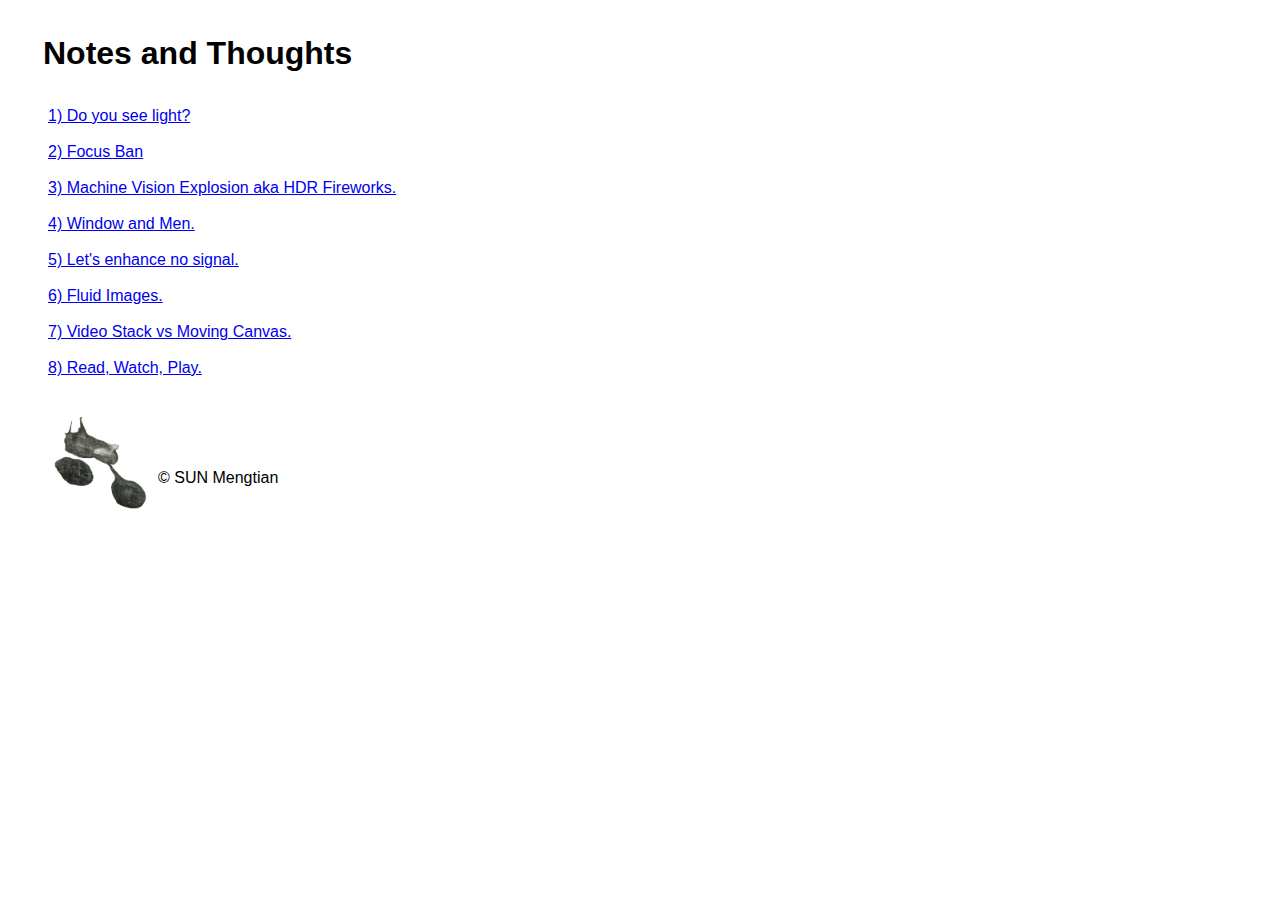
<file: index.html>
<!DOCTYPE html>

<html lang="en">
  <head>
    <meta charset="UTF-8">
    <meta name="viewport" content="width=device-width, initial-scale=1.0">
    <title>Creative Journal</title>
    <link rel="stylesheet" href="style.css">
  </head>
  <body>
      <h1>Notes and Thoughts</h1>

    <ul class="text">
    <li>
       
<a href="https://glueberrypie.github.io/Journal-Journey/1"> 1) Do you see light? </a>

       <!-- <a href="https://youtu.be/fd7DW2sBgp8" rel="noopener" target="_blank"> Do you see light?</a>  -->
       <br/>
    <br> 
    </li>
    <li>
     <a href="https://glueberrypie.github.io/Journal-Journey/2"> 2) Focus Ban </a>
      <br/>
      <br> 
    </li>
     
    <li>
       <a href="https://glueberrypie.github.io/Journal-Journey/3"> 3) Machine Vision Explosion aka HDR Fireworks. </a>
      
      <br/>
      <br> 
    </li>

    <li>
      <a href="https://glueberrypie.github.io/Journal-Journey/4"> 4) Window and Men. </a>
      <br/>
      <br> 
    </li>

    <li>
       <a href="https://glueberrypie.github.io/Journal-Journey/5"> 5) Let's enhance no signal. </a>
     
      <br/>
      <br> 
    </li>

    <li>
      <a href="https://glueberrypie.github.io/Journal-Journey/6"> 6) Fluid Images. </a>    
      <br/>
      <br> 
    </li>

    <li>
      <a href="https://glueberrypie.github.io/Journal-Journey/7"> 7) Video Stack vs Moving Canvas. </a>     
      <br/>
      <br> 
    </li>

    <li>
      <a href="https://glueberrypie.github.io/Journal-Journey/8"> 8) Read, Watch, Play. </a> 
      
      <br/>
      <br> 
    </li>
   
    <div class="image-list">     
      <img src="pics/note.jpg" alt="" style="width: 100px; height: 100px">  
    </div>

    <div class="text-list">     
      <li>
        © SUN Mengtian
        <br/>
        <br> 
      </li>
    </div>

    </ul>
  </body>
</html>
</file>
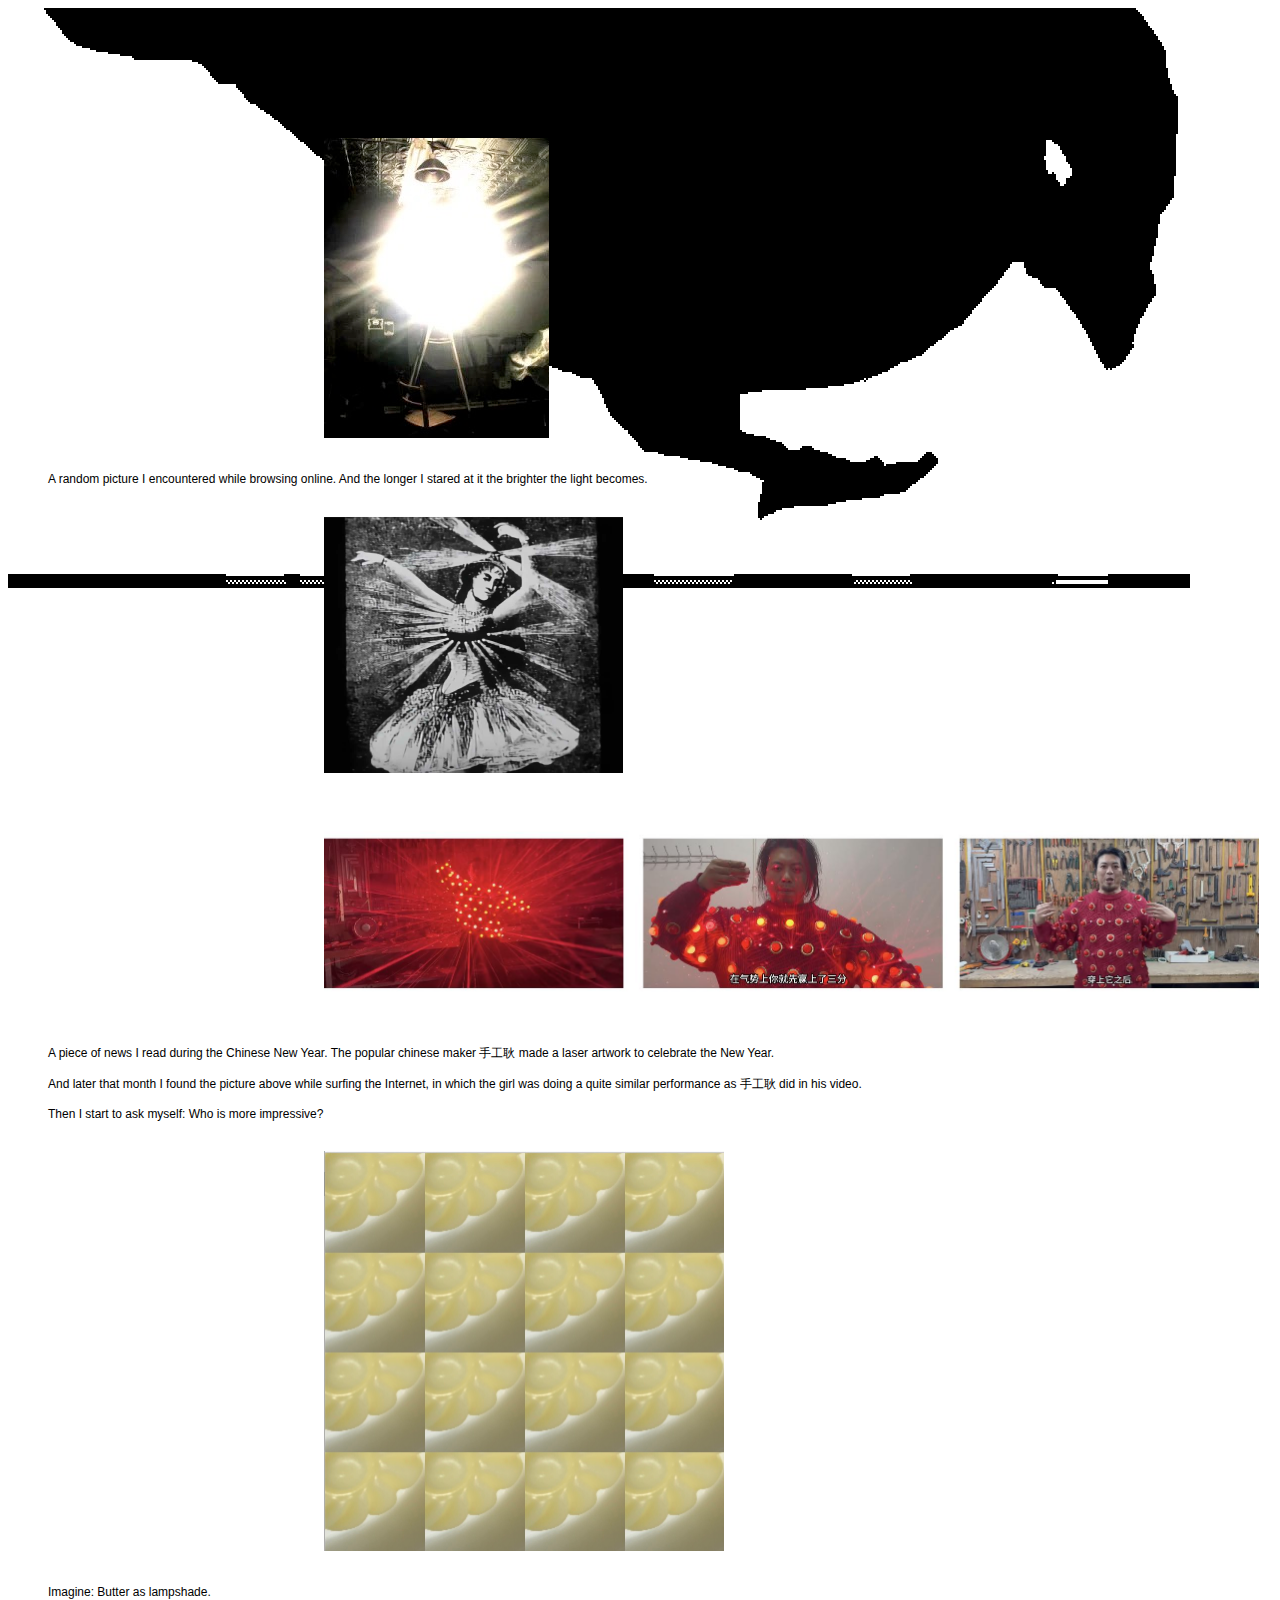
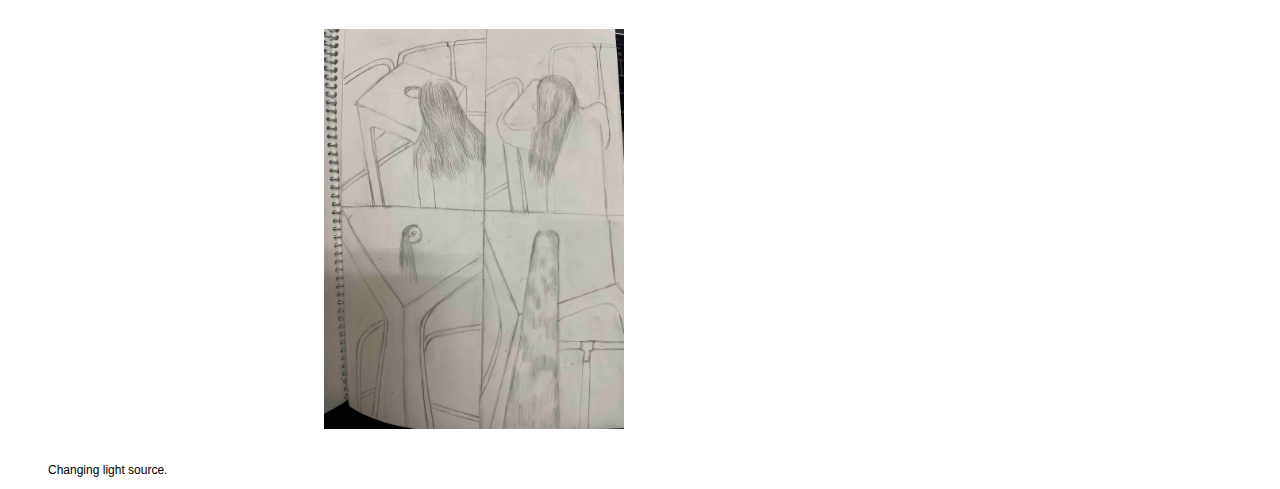
<file: 1/index.html>
<!DOCTYPE html>

<html lang="en">
  <head>
    <meta charset="UTF-8">
    <meta name="viewport" content="width=device-width, initial-scale=1.0">
    <title>Creative Journal</title>
    <link rel="stylesheet" href="style.css">

    <div class="head">     
      <img src="pics001/003.jpg" alt="">  
    </div>
  </head>
  <body>

    <div class="nest-pics-1">     
        <img src="pics001/001.jpg" alt="">  
    </div>

    <ul class="text">
      <li>A random picture I encountered while browsing online. And the longer I stared at it the brighter the light becomes.
      </li>
    </ul>

    <div class="nest-pics-1">     
      <img src="pics001/002.jpg" alt="" style="width: 299px; height: 256.5px">  
  </div>

  <div class="nest-pics-1">     
    <img src="pics001/004.jpg" alt="" style="width: 935px; height: 204px">  
</div>

  <ul class="text">
    <li> A piece of news I read during the Chinese New Year. The popular chinese maker 手工耿 made a laser artwork to celebrate the New Year. 
    </br><br> And later that month I found the picture above while surfing the Internet, in which the girl was doing a quite similar performance as 手工耿 did in his video.
    </br><br> Then I start to ask myself: Who is more impressive?
    <!-- https://www.youtube.com/watch?v=R112lZqc48g -->
  </li>
  </ul>

  <div class="nest-pics-1">     
    <img src="pics001/005.jpg" alt="" style="width: 400px; height: 400px" >  
</div>

<ul class="text">
  <li>
    Imagine: Butter as lampshade.
  </li>
</ul>
    <div class="nest-pics-1">     
  <img src="pics001/006.jpg" alt="" style="width: 300px; height: 400px" >  
</div>

<ul class="text">
  <li>
    Changing light source.
  </li>
</ul>

  </body>
</html>
</file>
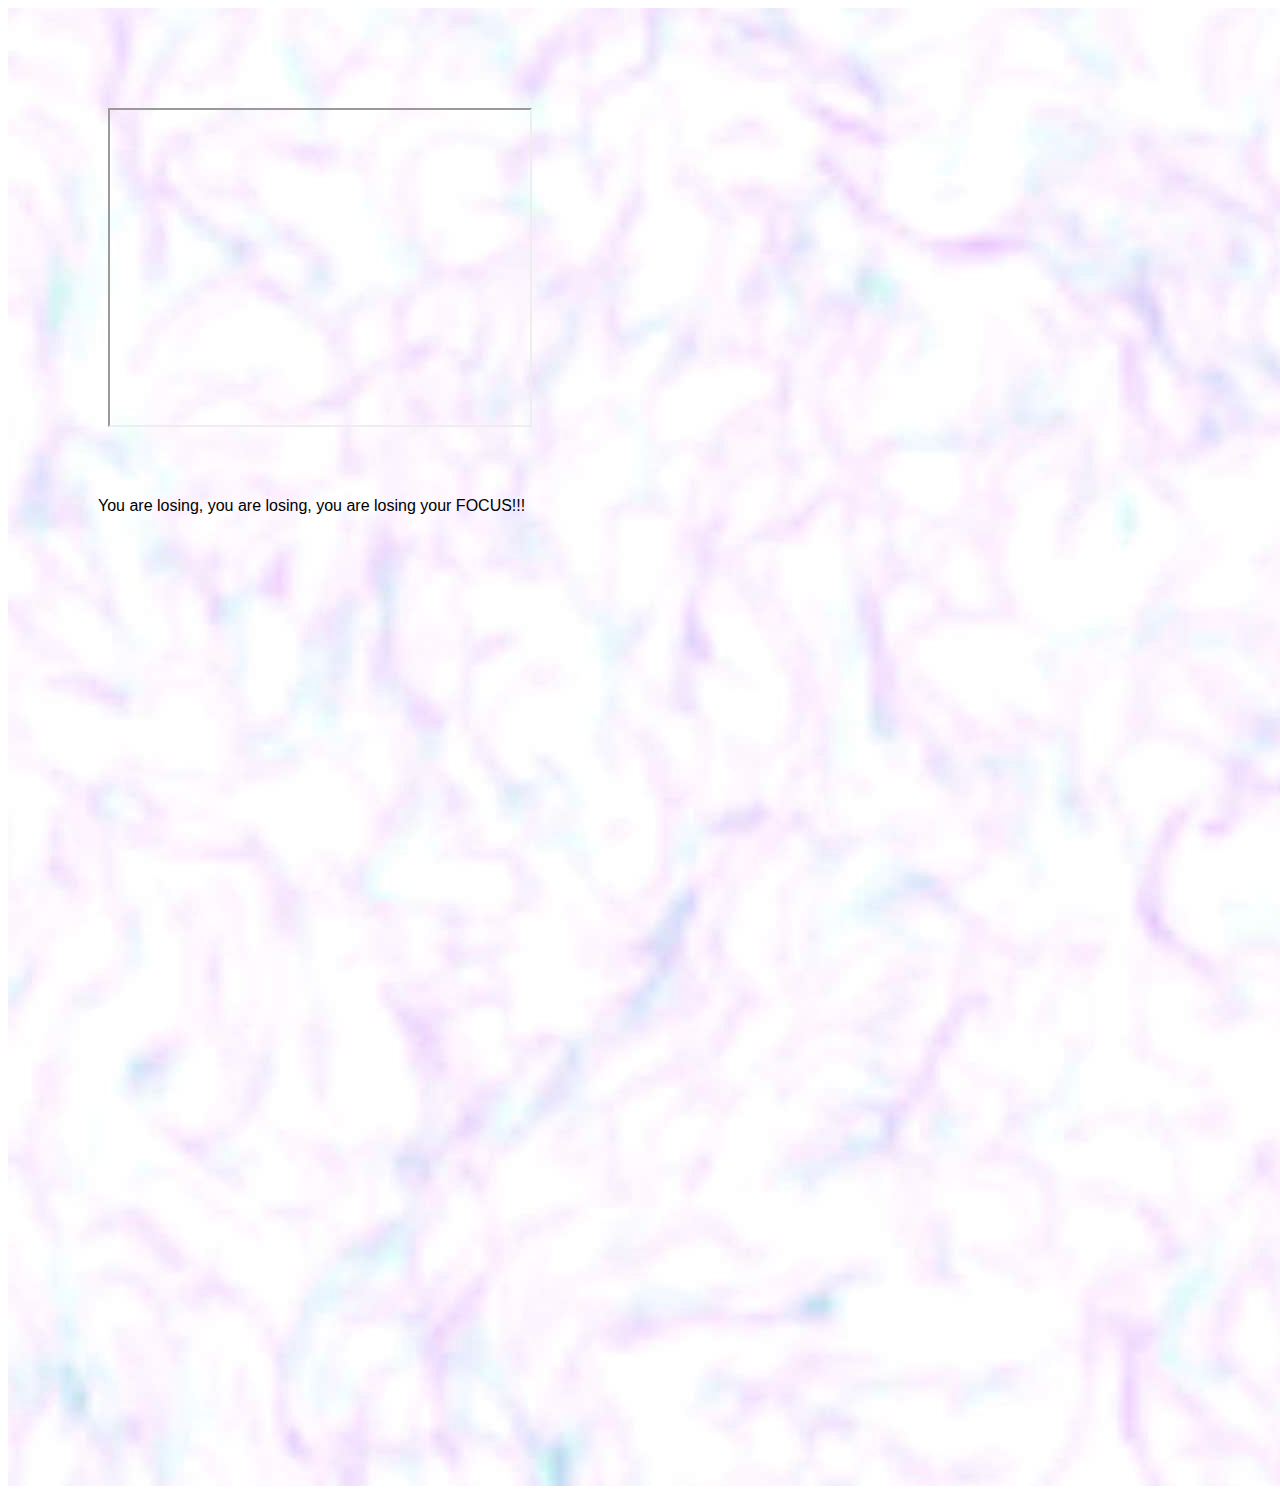
<file: 2/index.html>
<!DOCTYPE html>

<html lang="en">
  <head>
    <meta charset="UTF-8">
    <meta name="viewport" content="width=device-width, initial-scale=1.0">
    <title>Creative Journal</title>
    <link rel="stylesheet" href="style.css">

    <div class="image-container">     
      <img src="pics/002.jpg" alt="">  
    </div>

  </head>
  <body>

    <iframe class="video" width="420" height="315"
    src="https://www.youtube.com/embed/vssF0qg1yek">
    </iframe> 

    <ul class="text">
      <li>
       You are losing, you are losing, you are losing your FOCUS!!!
    </li>
    </ul>

    <!-- <div class="nest-pics-1">     
        <img src="pics/001.jpeg" alt="" style="width: 379px; height: 228px" >  
    </div> -->

  </body>
</html>
</file>
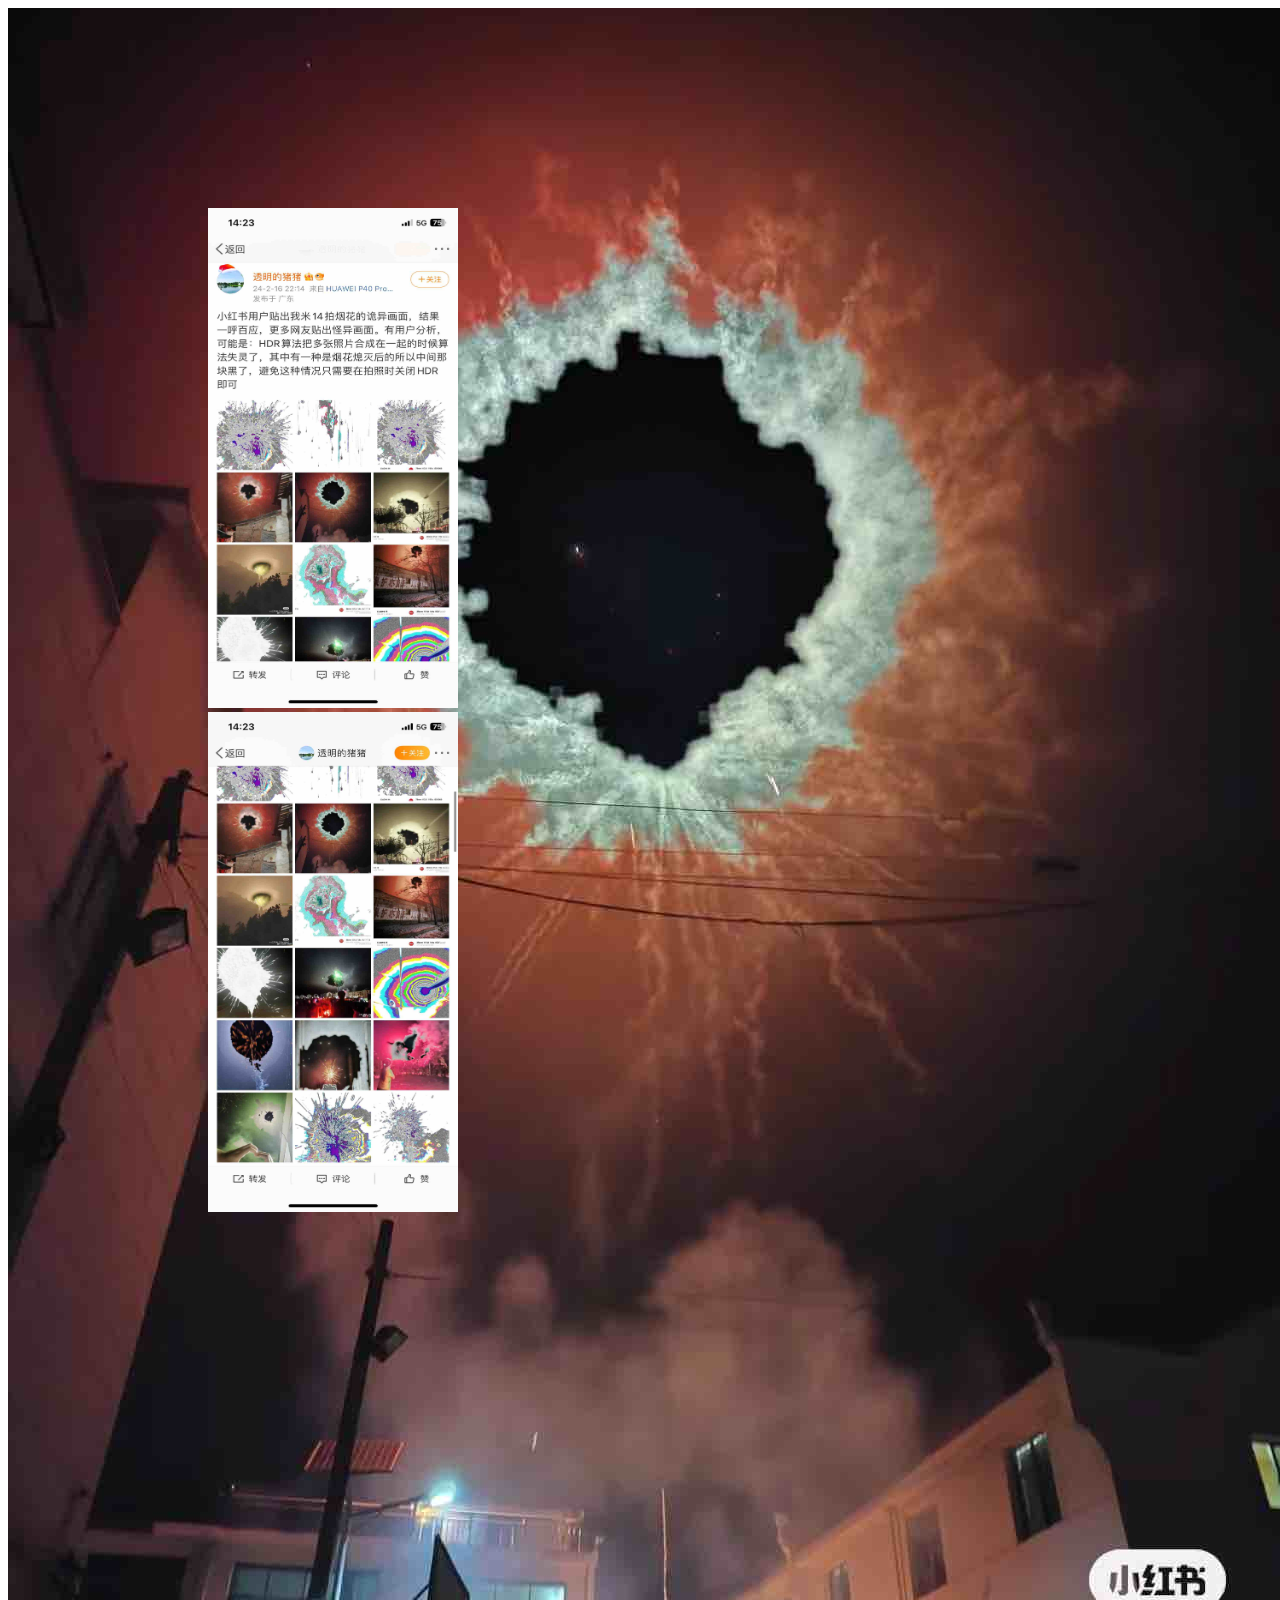
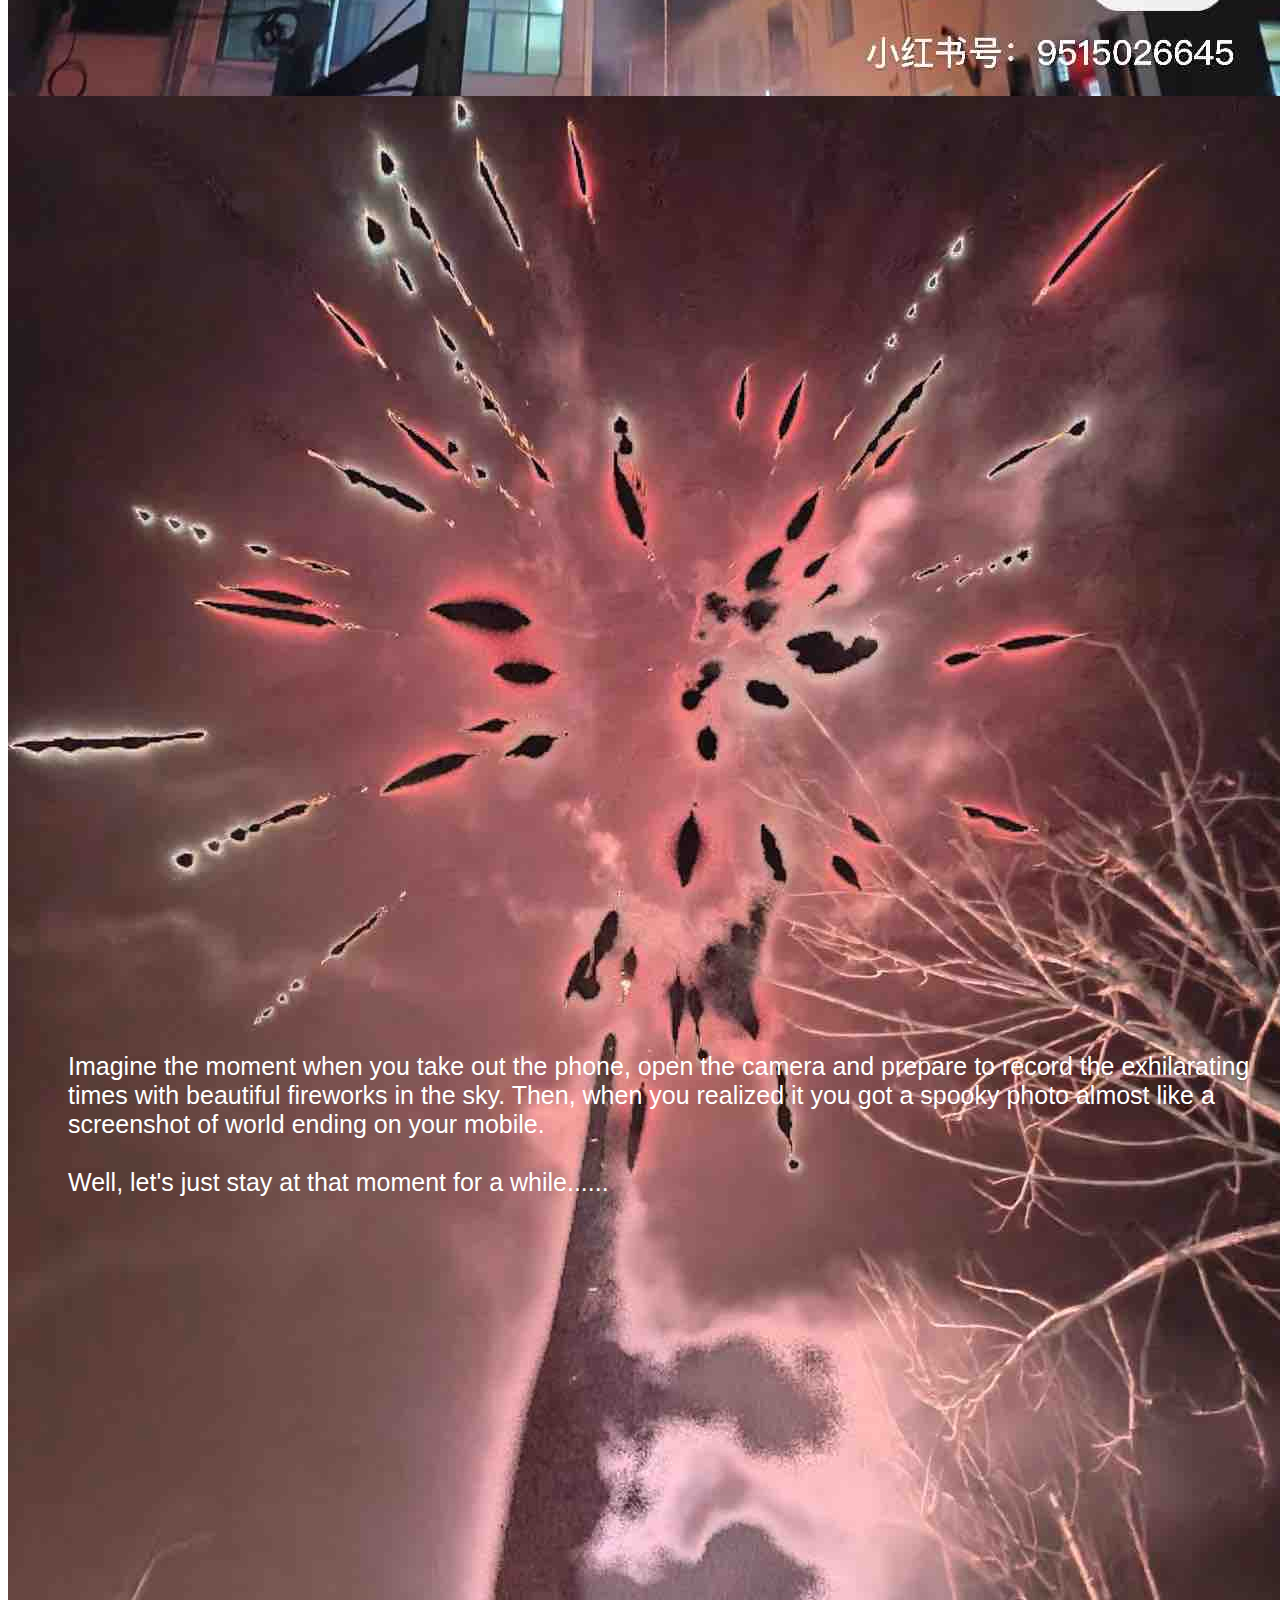
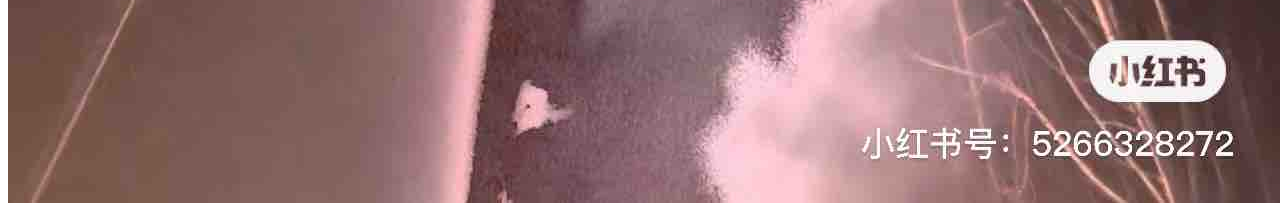
<file: 3/index.html>
<!DOCTYPE html>

<html lang="en">
  <head>
    <meta charset="UTF-8">
    <meta name="viewport" content="width=device-width, initial-scale=1.0">
    <title>Creative Journal</title>
    <link rel="stylesheet" href="style.css">

    <div class="image-container">     
        <img src="pics/001.jpg" alt="">  
      </div>

  </head>
  <body>

    <div class="nest-pics-1">     
        <img src="pics/002.jpg" alt="" style="width: 250px; height: 500px">  
    </div>

    <div class="nest-pics-1">     
        <img src="pics/003.jpg" alt="" style="width: 250px; height: 500px">  
    </div>

    <div class="image-next">     
        <img src="pics/004.jpg" alt="">  
      </div>

    <ul class="text">
          <li> Imagine the moment when you take out the phone, open the camera and prepare to record the exhilarating times with beautiful fireworks in the sky. Then, when you realized it you got a spooky photo almost like a screenshot of world ending on your mobile.         
        </br><br> Well, let's just stay at that moment for a while......
        </br><br>
      </li>
    </ul>

  </body>
</html>
</file>
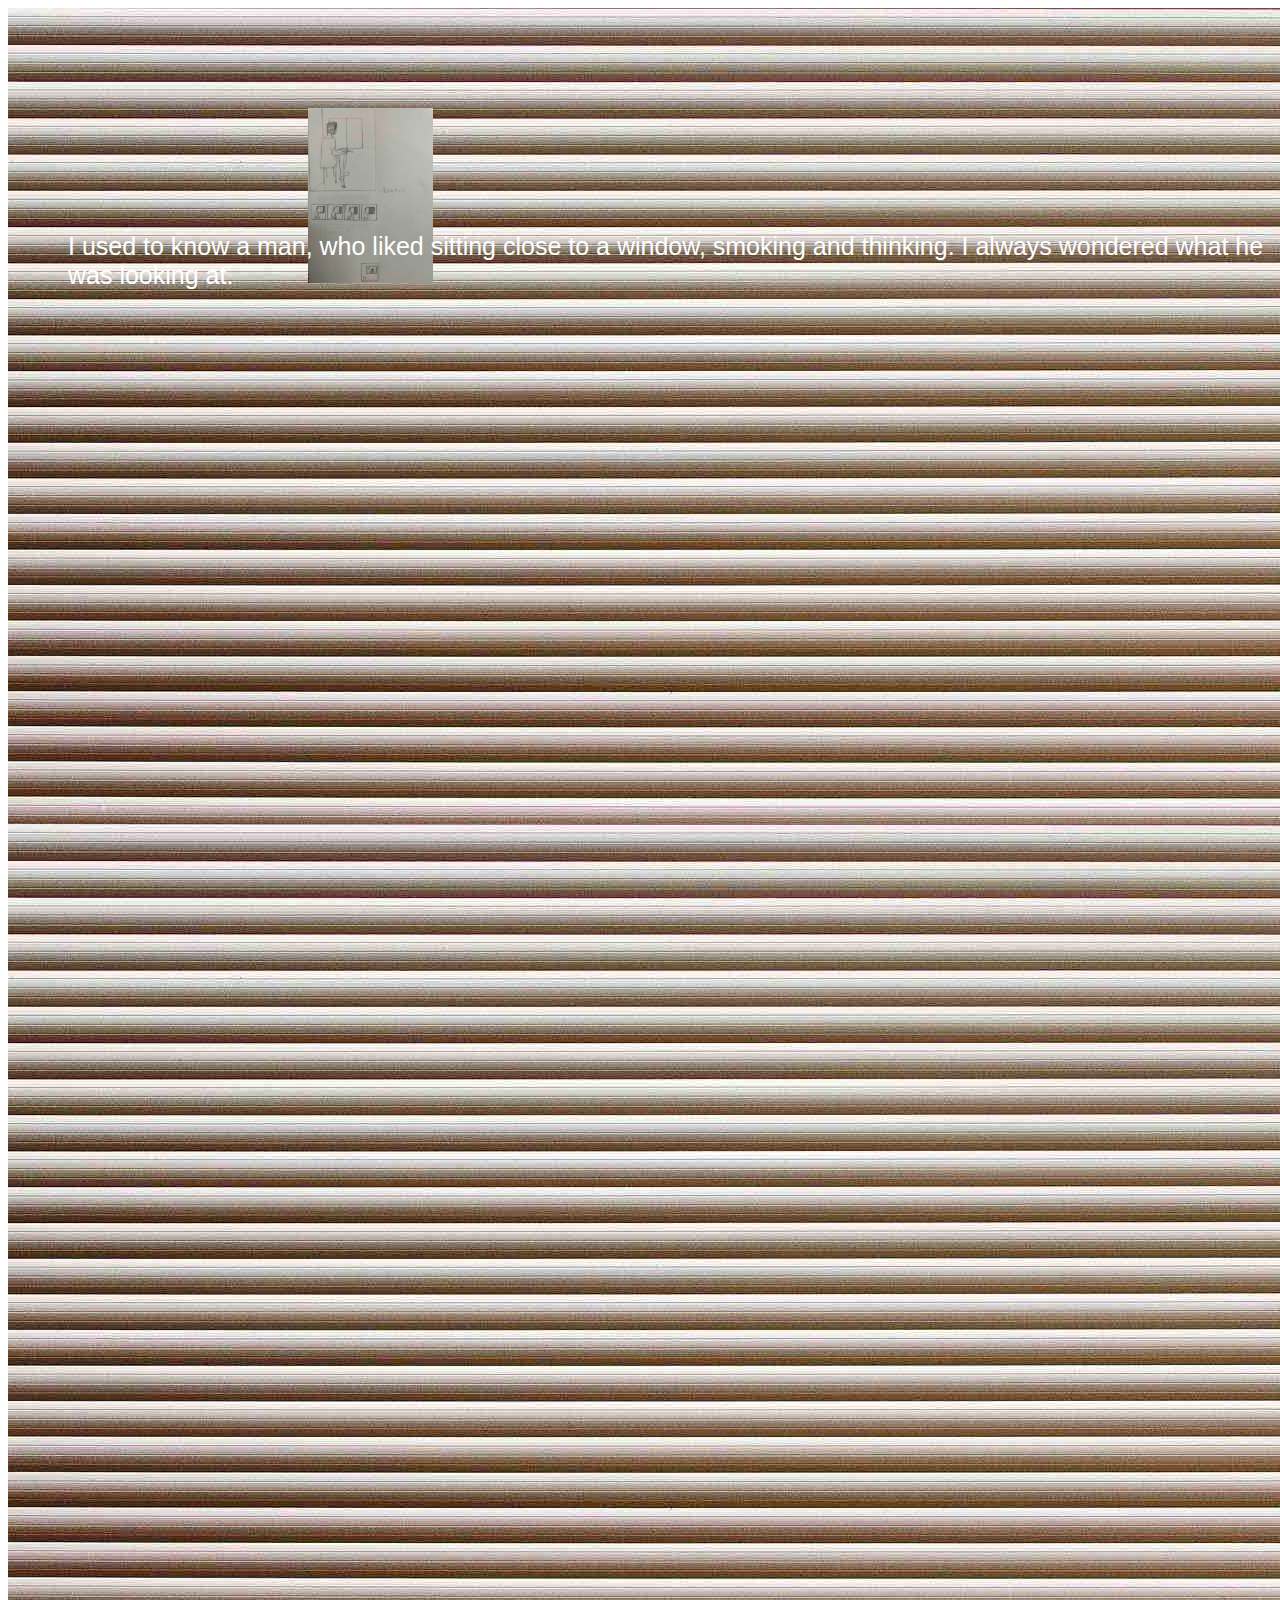
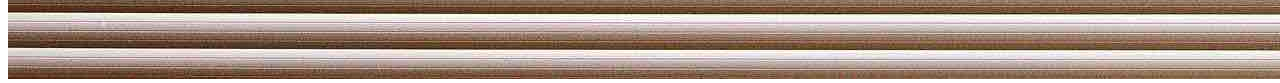
<file: 4/index.html>
<!DOCTYPE html>

<html lang="en">
  <head>
    <meta charset="UTF-8">
    <meta name="viewport" content="width=device-width, initial-scale=1.0">
    <title>Creative Journal</title>
    <link rel="stylesheet" href="style.css">
    <div class="image-container">     
      <img src="pics/003.jpg" alt="">  
    </div>

  </head>
  <body>
    <div class="image-list">     
      <img src="pics/001.jpg" alt="" style="width: 125px; height: 175px">  
    </div>
        <ul class="text">
      <li> I used to know a man, who liked sitting close to a window, smoking and thinking. I always wondered what he was looking at. 
      </br><br> 
    </li>
  </ul>
    <div class="image-nono">     
      <img src="pics/003.jpg" alt="">  
    </div>

  </body>
</html>
</file>
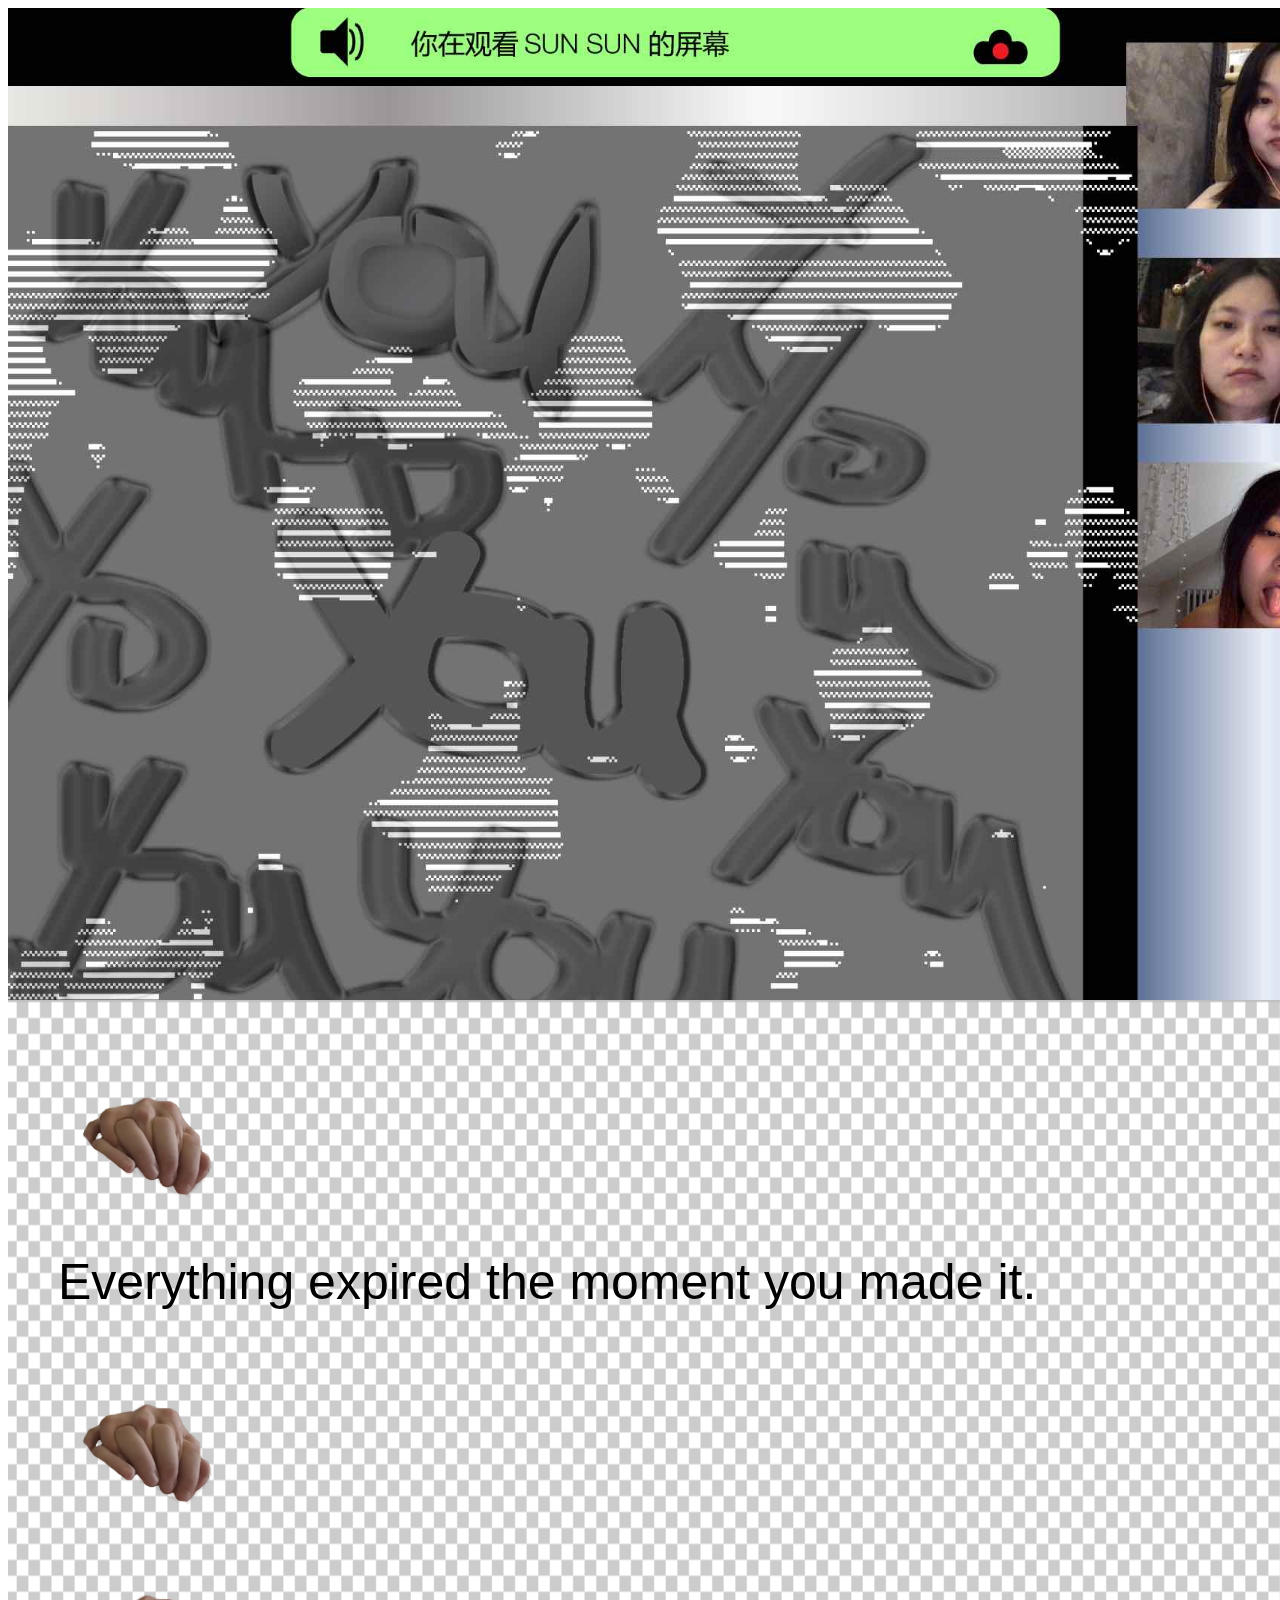
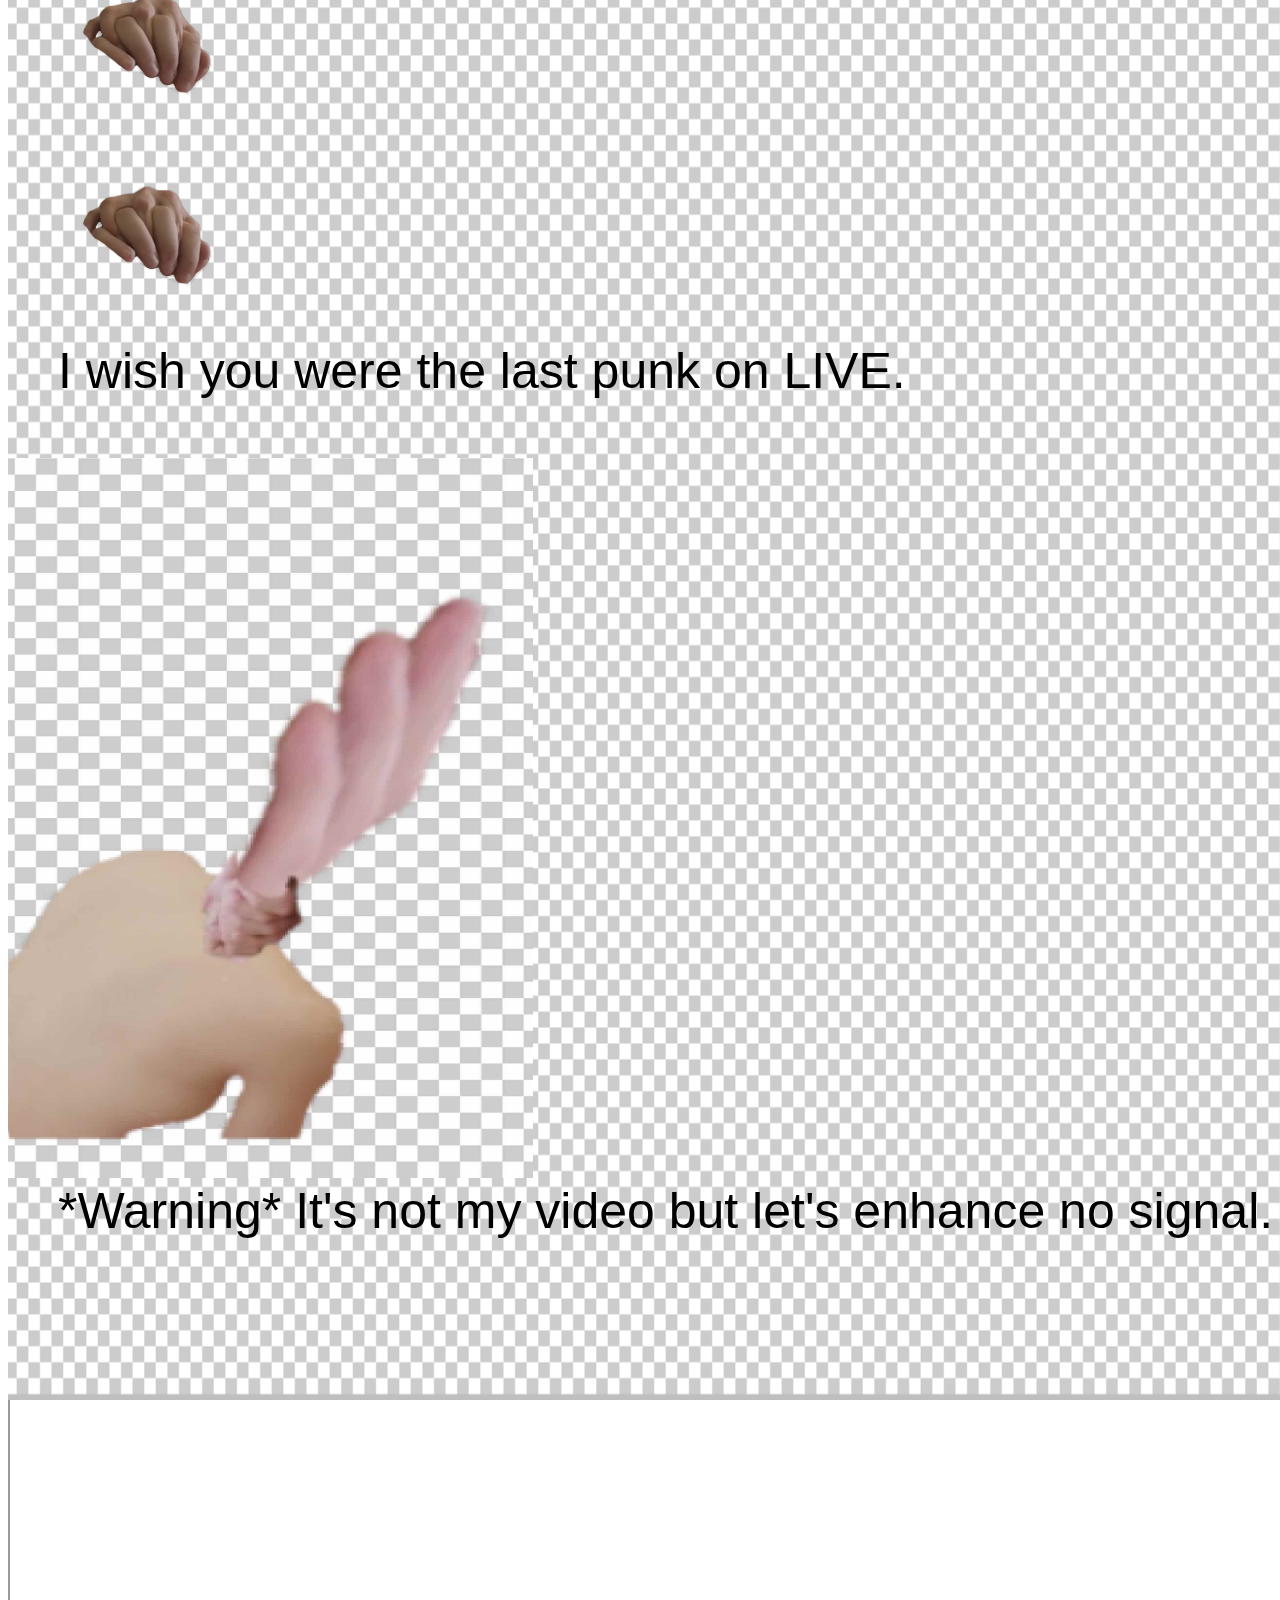
<file: 5/index.html>
<!DOCTYPE html>

<html lang="en">
  <head>
    <meta charset="UTF-8">
    <meta name="viewport" content="width=device-width, initial-scale=1.0">
    <title>Creative Journal</title>
    <link rel="stylesheet" href="style.css">
  </head>
  <body>
    
    <div class="image-list">     
        <img src="pics/001.jpg" alt="" style="width: 1440px; height: 1050px">  
      </div>

      <div class="image-container">     
        <img src="pics/005.jpg" alt="" style="width: 1440px; height: 2000px">  
      </div>

      <div class="image-list">     
        <img src="pics/002.png" alt="" style="width: 416px; height: 187px">  
      </div>


      <li class="text">
        Everything expired the moment you made it. 
        <br/>
        <br> 
      </li>

      <div class="image-list">     
        <img src="pics/002.png" alt="" style="width: 416px; height: 187px">  
      </div>

      <div class="image-list">     
        <img src="pics/002.png" alt="" style="width: 416px; height: 187px">  
      </div>

      <div class="image-list">     
        <img src="pics/002.png" alt="" style="width: 416px; height: 187px">  
      </div>

      <li class="text">
        I wish you were the last punk on LIVE.
        <br/>
        <br> 
      </li>

      <div class="image-list">     
        <img src="pics/004.jpg" alt="" style="width: 525px; height: 720px">  
      </div>

      <li class="text">
        *Warning* It's not my video but let's enhance no signal.
        <br/>
        <br> 
      </li>

    <iframe class="video" width="1440" height="1050"
    src="https://www.youtube.com/embed/Vxq9yj2pVWk?si=e-W2fLlGol9KeXYl">
    </iframe> 

    <!-- <li class="text">
      When we speaking of 'moving images', there are lots of methods to move. 
      <br/>
      <br> 
    </li> -->


  </body>
</html>
</file>
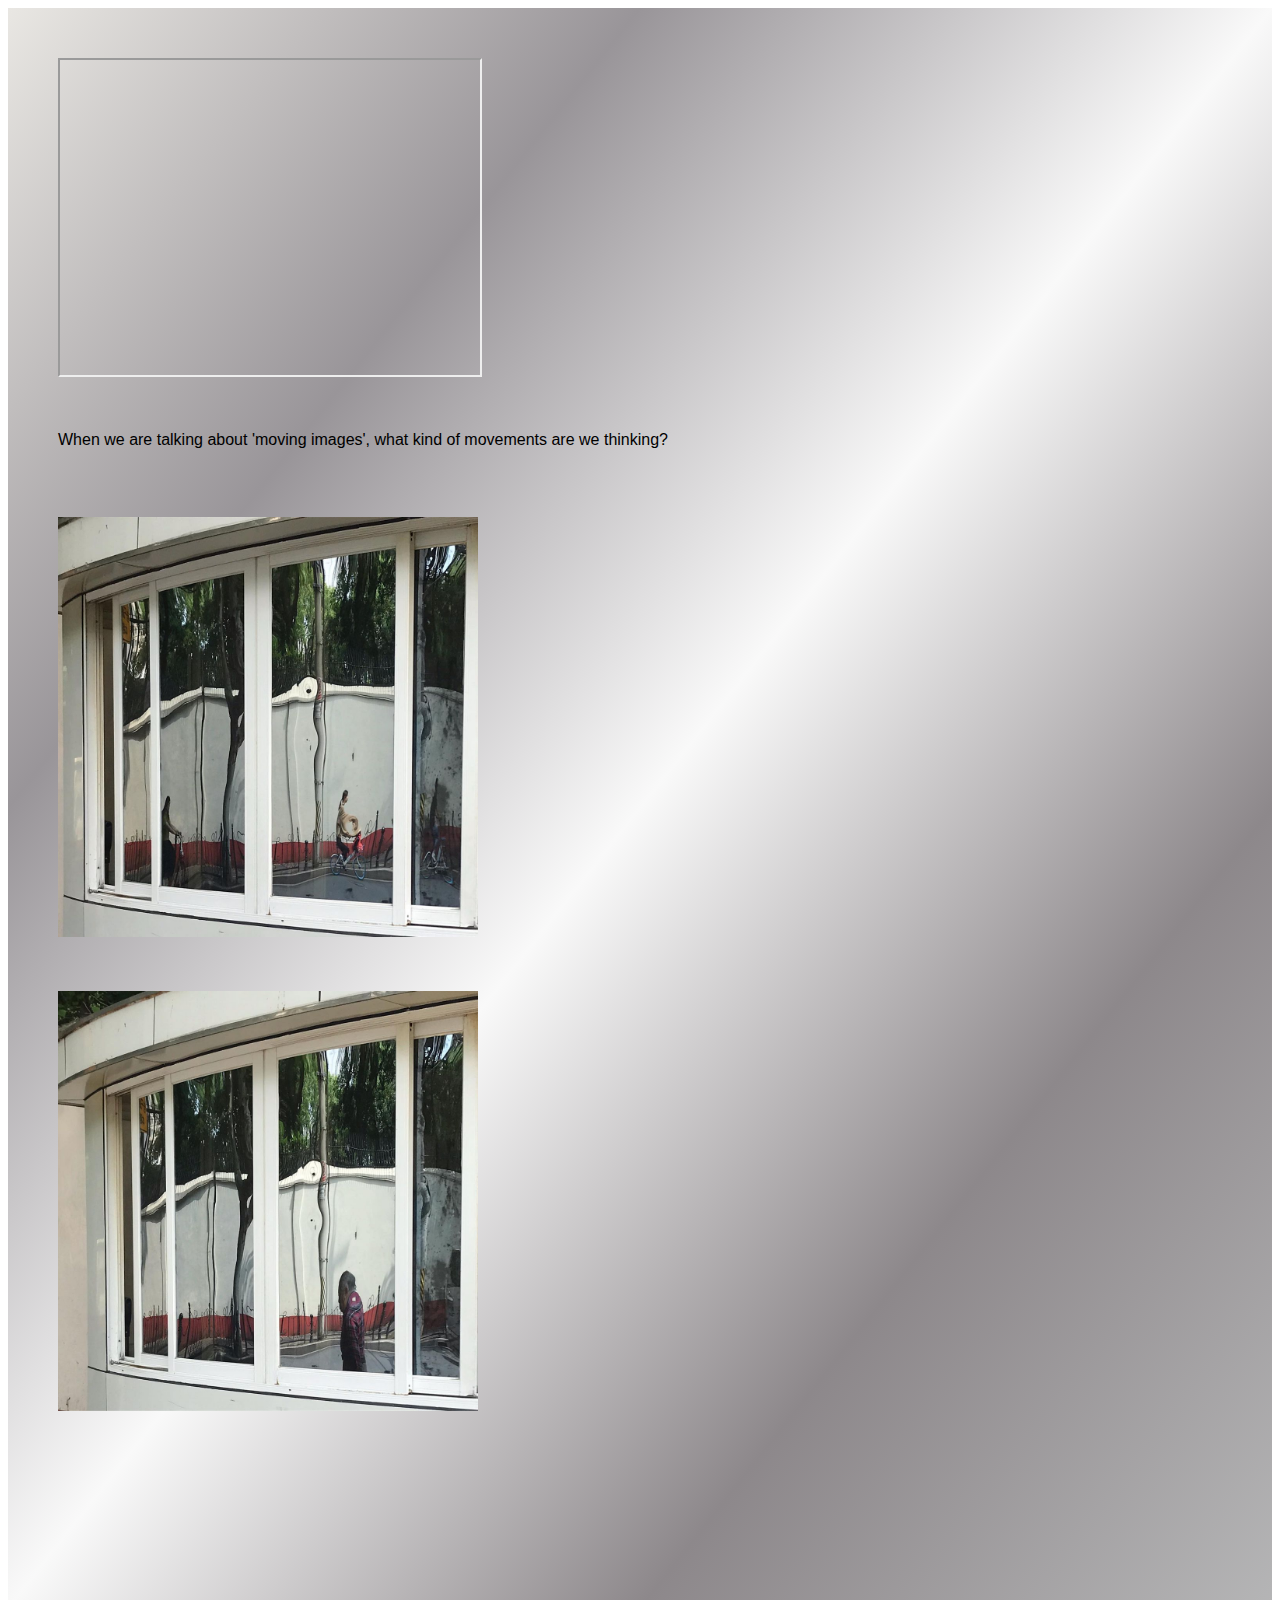
<file: 6/index.html>
<!DOCTYPE html>

<html lang="en">
  <head>
    <meta charset="UTF-8">
    <meta name="viewport" content="width=device-width, initial-scale=1.0">
    <title>Creative Journal</title>
    <link rel="stylesheet" href="style.css">
  </head>
  <body>

    <div id="grad1">

    <iframe class="video" width="420" height="315"
    src="https://youtube.com/embed/Sz7mpYmUrY8?si=zr55GrhWG4OwslG5">
    </iframe> 

    <li class="text">
      When we are talking about 'moving images', what kind of movements are we thinking?
      <br/>
      <br> 
    </li>

    <div class="image-list">     
      <img src="pics/001.jpg" alt="" style="width: 420px; height: 420px">  
    </div>


    <div class="image-list">     
      <img src="pics/002.jpg" alt="" style="width: 420px; height: 420px">  
    </div>

    </div>

    <!-- <div class="nest-pics-1">     
        <img src="pics/001.jpeg" alt="" style="width: 379px; height: 228px" >  
    </div> -->

  </body>
</html>
</file>
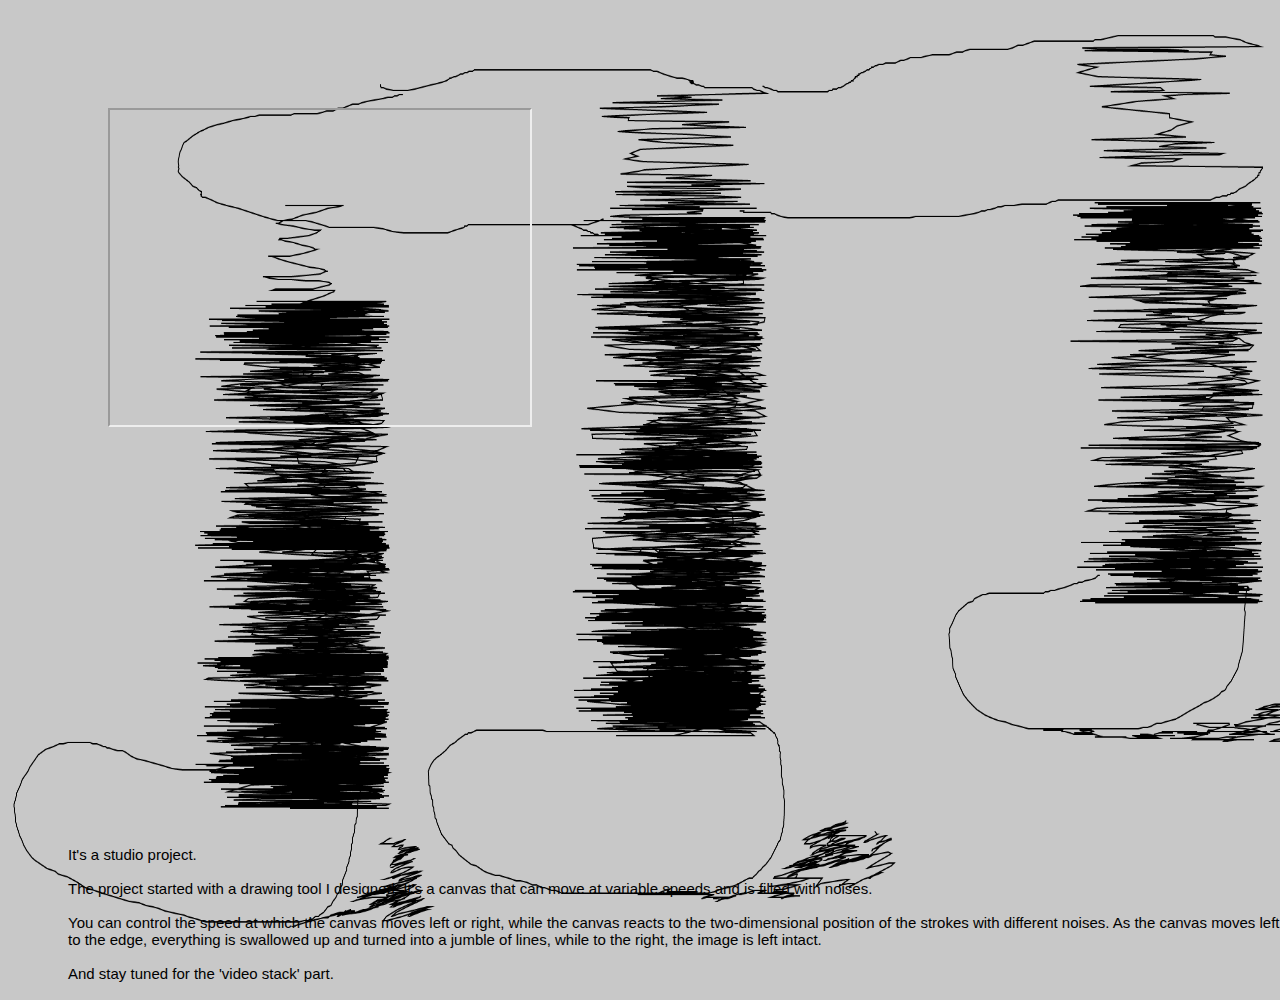
<file: 7/index.html>
<!DOCTYPE html>

<html lang="en">
  <head>
    <meta charset="UTF-8">
    <meta name="viewport" content="width=device-width, initial-scale=1.0">
    <title>Creative Journal</title>
    <link rel="stylesheet" href="style.css">
<!-- <div class="image-container">     
        <img src="pics/001.jpg" alt="" style="width: 1400px; height: 1000px">  
      </div> -->

        <div class="image-container">     
        <img src="pics/001.jpg" alt="" style="width: 1400px; height: 1000px">  
      </div>
  </head>
  <body>
    <!-- <div class="image-list">     
      <img src="pics/001.jpg" alt="" style="width: 125px; height: 175px">  
    </div> -->
<!--     <ul class="text">
      <li> Stay tuned.
      </br><br> 
    </li>
  </ul> -->
  <iframe class="video" width="420" height="315"
  src="https://www.youtube.com/embed/DLSu6lLtfzo">
  </iframe> 
    
    <ul class="text">
      <li> It's a studio project. 
      </br><br> 
       The project started with a drawing tool I designed. It’s a canvas that can move at variable speeds and is filled with noises. 
      </br><br> You can control the speed at which the canvas moves left or right, while the canvas reacts to the two-dimensional position of the strokes with different noises. As the canvas moves left to the edge, everything is swallowed up and turned into a jumble of lines, while to the right, the image is left intact. 
    </br><br> 
       And stay tuned for the 'video stack' part.
    </li>
  </ul>

<!--        <div class="image-list">     
        <img src="pics/002.jpg" alt="" style="width: 1400px; height: 1000px">  
      </div>

  <iframe class="video" width="420" height="315"
  src="https://www.youtube.com/embed/CYTbVXck8Lo">
  </iframe> 

        <ul class="text">
      <li> What's the from of 'the stack'? what you see when different streams of videos entangled?
      </br><br> 
    </li>
  </ul> -->
    
  </body>
</html>
</file>
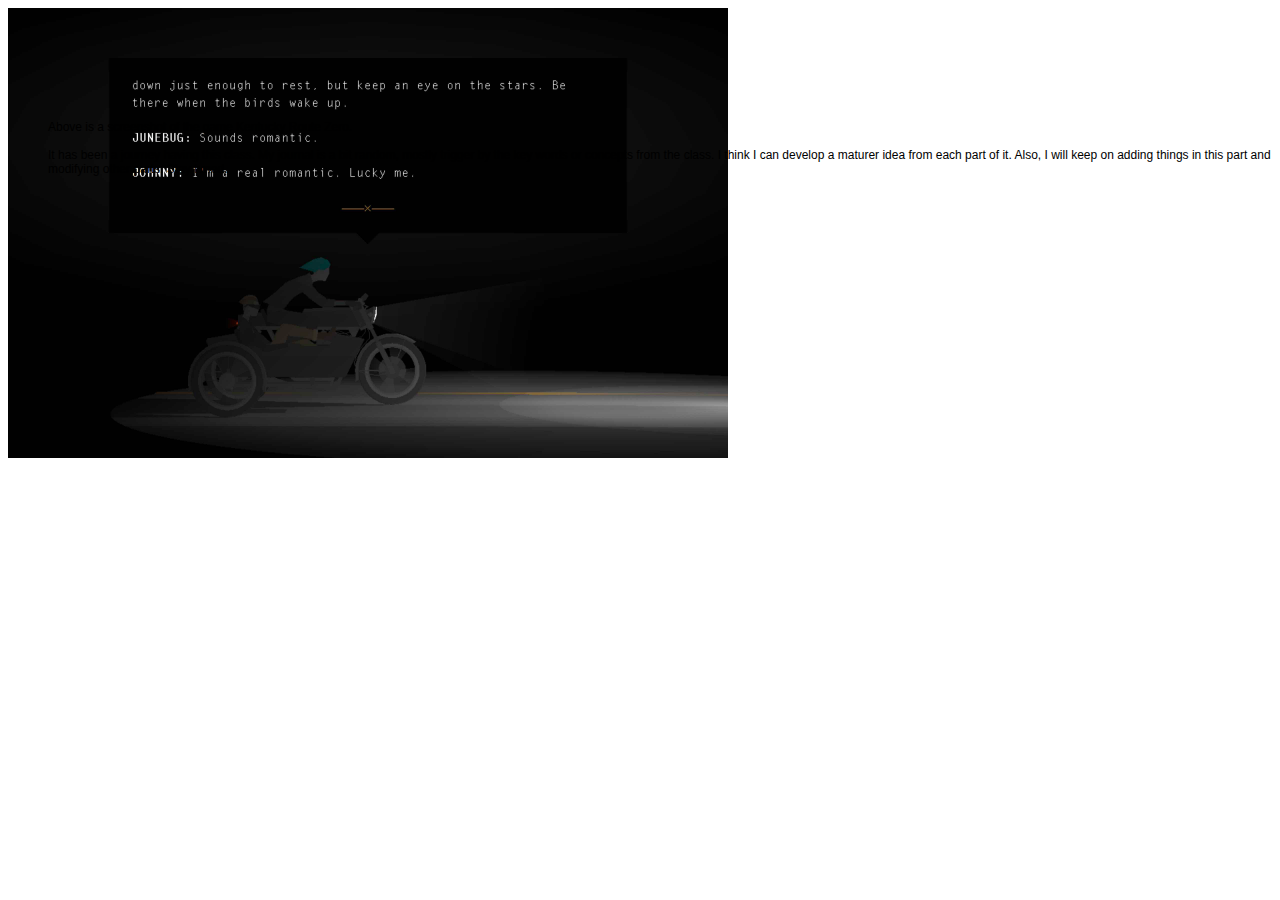
<file: 8/index.html>
<!DOCTYPE html>

<html lang="en">
  <head>
    <meta charset="UTF-8">
    <meta name="viewport" content="width=device-width, initial-scale=1.0">
    <title>Creative Journal</title>
    <link rel="stylesheet" href="style.css">

    <div class="head">     
      <img src="pics/001.jpg" alt="" style="width: 720px; height:450px">  
    </div>
  </head>
  <body>

    <ul class="text">
      <li>Above is a screenshot of the game Kentucky Route Zero.
      </br><br>
      It has been a journey having this class. My journal is a bit random, mostly trigger by the key words or concepts from the class. I think I can develop a maturer idea from each part of it. 
      Also, I will keep on adding things in this part and modifying other parts. Stay tuned.
      </li>
    </ul> 

  </body>
</html>
</file>
<file: style.css>
body{
    font-family: Arial, sans-serif;
}

h1{
    margin:35px;
}

ul {
    list-style-type: none;
  }

.image-list{
    position: relative;
    top: 15px;
}

.text-list{
    position: relative;
    top: -30px;
    left: 110px;
}
</file>
<file: 1/style.css>
body{
    font-family: Arial, sans-serif;
    
}

.nest-pics-1{
    margin:30px;
    display: block;
    margin-left: auto;
    margin-right: auto;
    width: 50%;
}

.head{
  width: 100%;
  height: 100px;
}


ul {
    list-style-type: none;
    font-size: 12px;
  }
</file>
<file: 2/style.css>
body{
    font-family: Arial, sans-serif;
}

.video{
    position: relative;
    top: 50px;
    left: 50px;
    margin: 50px;
}

ul {
    list-style-type: none;
    position: relative;
    top: 50px;
    left: 50px;
  }

.image-container{
    position: absolute;
}
</file>
<file: 3/style.css>
.image-container{
    position: absolute;
}

.nest-pics-1{
    position: relative;
    top: 200px;
    left: 200px;
}

.image-next{
    position: relative;
    top:680px;
}
ul{ 
    list-style-type: none;
    position: relative;
    top: -100px;
    left: 20px;
    font-size: 25px;
    color: white;
    font-family: Arial, sans-serif;
}
</file>
<file: 4/style.css>
.image-list{
    position: relative;
    top: 100px;
    left: 300px;
}
.image-container{
    position: absolute;

}

.image-nono{
    position: relative;
    top: 500px;
}
ul{ 
    list-style-type: none;
    position: relative;
    top: 20px;
    left: 20px;
    font-size: 25px;
    color: white;
    font-family: Arial, sans-serif;
}
</file>
<file: 5/style.css>
.text{
    position:relative;
    left: 50px;
    list-style-type: none;
    font-family: Arial, sans-serif;
    font-size: 50px;
}

.image-container{
    position: absolute;
    top: 1000px;
}

.image-list{
    position: relative;

}
</file>
<file: 6/style.css>
.video, .image-list{
    position: relative;
    top: 0px;
    margin: 50px;
    
}

.text{
    position:relative;
    left: 50px;
    list-style-type: none;
    font-family: Arial, sans-serif;
}

 #grad1 {
  left: 50px;
  height: 1600px;
  background-position: right bottom, left top;
  background-image: linear-gradient(to bottom right,#E9E7E3, #999599, #F9F9F9, #8D888B, #B5B5B6);
}
</file>
<file: 7/style.css>
ul{ 
    list-style-type: none;
    position: relative;
    top: 400px;
    left: 20px;
    font-size: 15px;
    font-family: Arial, sans-serif;
}

.video{
    position: relative;
    top: 50px;
    left: 50px;
    margin: 50px;
}
.image-container{
    position: absolute;
    top: 0px;
    left:0px;
}
</file>
<file: 8/style.css>
body{
    font-family: Arial, sans-serif;
    
}

.nest-pics-1{
    margin:30px;
    display: block;
    margin-left: auto;
    margin-right: auto;
    width: 50%;
}

.head{
  width: 100%;
  height: 100px;
}


ul {
    list-style-type: none;
    font-size: 12px;
  }
</file>
